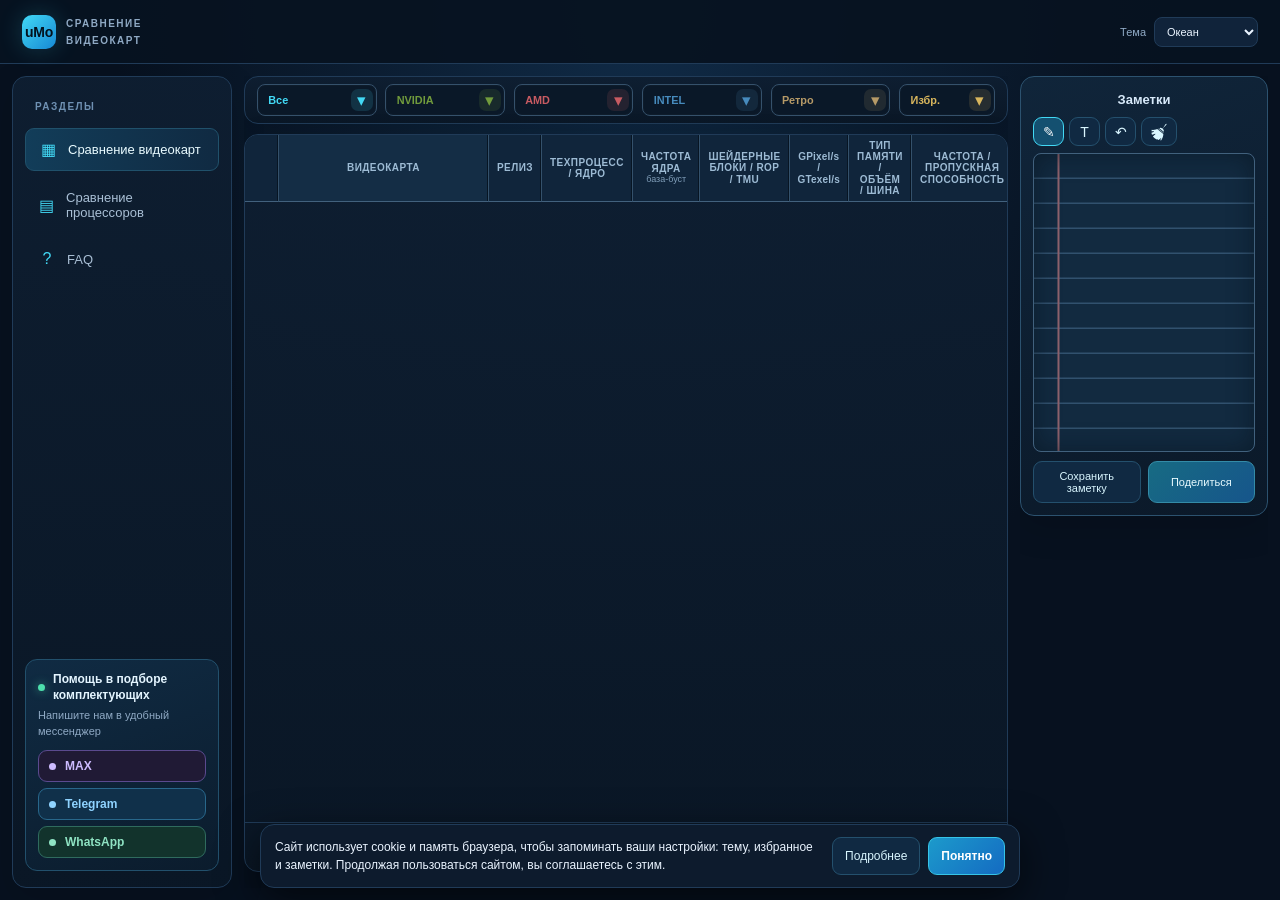
<file: index.html>
<!doctype html>
<html lang="ru">
  <head>
    <meta charset="UTF-8" />
    <meta
      name="viewport"
      content="width=device-width, initial-scale=1.0, viewport-fit=cover"
    />
    <title>Сравнение видеокарт у Мо</title>
    <link
      rel="icon"
      type="image/png"
      sizes="32x32"
      href="[data-uri]"
    />
    <link
      rel="icon"
      type="image/svg+xml"
      href="data:image/svg+xml,%3Csvg%20xmlns%3D%27http%3A//www.w3.org/2000/svg%27%20viewBox%3D%270%200%2032%2032%27%3E%3Cdefs%3E%3ClinearGradient%20id%3D%27g%27%20x1%3D%270%27%20y1%3D%270%27%20x2%3D%271%27%20y2%3D%271%27%3E%3Cstop%20offset%3D%270%27%20stop-color%3D%27%2342d9f5%27/%3E%3Cstop%20offset%3D%271%27%20stop-color%3D%27%231688d4%27/%3E%3C/linearGradient%3E%3C/defs%3E%3Crect%20width%3D%2732%27%20height%3D%2732%27%20rx%3D%279%27%20fill%3D%27url%28%23g%29%27/%3E%3Ctext%20x%3D%2716%27%20y%3D%2721.2%27%20text-anchor%3D%27middle%27%20font-family%3D%27Arial%2CHelvetica%2Csans-serif%27%20font-weight%3D%27900%27%20font-size%3D%2713.5%27%20fill%3D%27%2303111d%27%3EuMo%3C/text%3E%3C/svg%3E"
    />
    <link
      rel="apple-touch-icon"
      sizes="180x180"
      href="[data-uri]"
    />
    <script src="js/features.js"></script>
    <link rel="stylesheet" href="css/style.css?v=20261103a" />
  </head>
  <body>
    <div class="app">
      <header class="topbar">
        <button
          class="burger"
          id="menuToggle"
          type="button"
          aria-label="Меню"
          aria-expanded="false"
        >
          <span></span><span></span><span></span>
        </button>
        <div class="brand">
          <div class="logo">uMo</div>
          <div class="brand-text">
            <span class="bt-sub">сравнение<br />видеокарт</span
            ><span class="bt-name" data-feature="brandname"
              >у <span>Мо</span></span
            >
          </div>
        </div>
        <div class="top-actions">
          <label
            class="theme-picker-label"
            for="themePicker"
            aria-label="Цветовая тема"
            >Тема</label
          ><select
            id="themePicker"
            class="theme-picker"
            aria-label="Выбрать тему"
          >
            <option value="default">Океан</option>
            <option value="mono">Чёрно-белая</option>
            <option value="light">Светлая</option>
            <option value="purple">Фиолетовая</option>
            <option value="forest">Зелёная</option></select
          ><button class="btn login-btn" id="loginButton" data-feature="login">
            Войти<span class="login-more"> / Зарегистрироваться</span>
          </button>
        </div>
      </header>
      <div class="drawer-backdrop" id="drawerBackdrop"></div>
      <div class="layout">
        <aside class="sidebar panel">
          <div class="section-label">РАЗДЕЛЫ</div>
          <div class="navitem active" data-page="compare">
            <span class="ico">▦</span>Сравнение видеокарт
          </div>
          <div class="navitem" data-page="processors" data-feature="processors">
            <span class="ico">▤</span>Сравнение процессоров
          </div>
          <div class="navitem" data-page="rate" data-feature="rate">
            <span class="ico">◈</span>Моя видеокарта
          </div>
          <div class="navitem" data-page="error" data-feature="error">
            <span class="ico">⚑</span>Нашли ошибку?
          </div>
          <div class="navitem" data-page="contact" data-feature="contact">
            <span class="ico">✉</span>Напишите нам
          </div>
          <div class="navitem" data-page="faq">
            <span class="ico">?</span>FAQ
          </div>
          <div class="help-card">
            <div class="help-title">Помощь в подборе комплектующих</div>
            <p class="help-sub">Напишите нам в удобный мессенджер</p>
            <div class="help-links">
              <a
                class="help-link max"
                href="https://max.ru/"
                target="_blank"
                rel="noopener"
                >MAX</a
              ><a
                class="help-link tg"
                href="https://telegram.org/"
                target="_blank"
                rel="noopener"
                >Telegram</a
              ><a
                class="help-link wa"
                href="https://www.whatsapp.com/"
                target="_blank"
                rel="noopener"
                >WhatsApp</a
              >
            </div>
          </div>
          <button class="btn" id="siteFeedback" data-feature="feedback">
            ✉ Отзыв о сайте
          </button>
        </aside>
        <main class="main">
          <div class="filters panel">
            <div class="filter-title">ВЫБРАТЬ ВИДЕОКАРТЫ</div>
            <div class="gpu-filter all-filter" data-scope="all">
              <input
                id="filter-all"
                type="text"
                placeholder="Все видеокарты"
                autocomplete="off"
                aria-label="Поиск среди всех видеокарт"
              /><button
                type="button"
                class="filter-arrow"
                aria-label="Показать список"
              >
                ▾
              </button>
              <div class="filter-options"></div>
            </div>
            <div class="gpu-filter nvidia-filter" data-scope="NVIDIA">
              <input
                id="filter-nvidia"
                type="text"
                placeholder="NVIDIA — выбрать модель"
                autocomplete="off"
                aria-label="Поиск видеокарт NVIDIA"
              /><button
                type="button"
                class="filter-arrow"
                aria-label="Показать список NVIDIA"
              >
                ▾
              </button>
              <div class="filter-options"></div>
            </div>
            <div class="gpu-filter amd-filter" data-scope="AMD">
              <input
                id="filter-amd"
                type="text"
                placeholder="AMD — выбрать модель"
                autocomplete="off"
                aria-label="Поиск видеокарт AMD"
              /><button
                type="button"
                class="filter-arrow"
                aria-label="Показать список AMD"
              >
                ▾
              </button>
              <div class="filter-options"></div>
            </div>
            <div class="gpu-filter intel-filter" data-scope="INTEL">
              <input
                id="filter-intel"
                type="text"
                placeholder="INTEL — выбрать модель"
                autocomplete="off"
                aria-label="Поиск видеокарт Intel"
              /><button
                type="button"
                class="filter-arrow"
                aria-label="Показать список Intel"
              >
                ▾
              </button>
              <div class="filter-options"></div>
            </div>
            <div class="gpu-filter retro-filter" data-scope="retro">
              <input
                id="filter-retro"
                type="text"
                placeholder="Ретро карты до 2015г"
                autocomplete="off"
                aria-label="Поиск ретро видеокарт до 2015 года"
              /><button
                type="button"
                class="filter-arrow"
                aria-label="Показать список ретро видеокарт"
              >
                ▾
              </button>
              <div class="filter-options"></div>
            </div>
            <div class="gpu-filter favorites-filter" data-scope="favorites">
              <input
                id="filter-favorites"
                type="text"
                placeholder="★ Избранные"
                autocomplete="off"
                aria-label="Избранные видеокарты"
              /><button
                type="button"
                class="filter-arrow"
                aria-label="Показать избранные"
              >
                ▾
              </button>
              <div class="filter-options"></div>
            </div>
          </div>
          <section class="table-panel panel">
            <div class="table-viewport" id="viewport">
              <table id="gpuTable">
                <thead>
                  <tr>
                    <th
                      class="remove-column-head"
                      aria-label="Удалить из сравнения"
                    ></th>
                    <th>Видеокарта</th>
                    <th>Релиз</th>
                    <th>Техпроцесс / ядро</th>
                    <th>Частота ядра<small>база-буст</small></th>
                    <th
                      title="Шейдерные блоки / блоки растеризации (ROP) / текстурные блоки (TMU)"
                    >
                      Шейдерные блоки / ROP / TMU
                    </th>
                    <th class="nc">GPixel/s / GTexel/s</th>
                    <th>Тип памяти / объём / шина</th>
                    <th>Частота / пропускная способность</th>
                    <th>TDP / рекомендуемый БП</th>
                    <th
                      class="col-tensor"
                      hidden
                      title="У AMD — AI-ускорители, у Intel — XMX-блоки"
                    >
                      Тензорные ядра / RT-ядра
                    </th>
                    <th>Интерфейс / DirectX</th>
                  </tr>
                </thead>
                <tbody></tbody>
              </table>
              <div
                class="tgrid"
                id="gridT"
                role="table"
                aria-label="Сравнение видеокарт: видеокарты в столбцах"
              ></div>
            </div>
            <div class="table-bottom">
              <span class="bottom-spacer"></span>
              <div class="bottom-actions">
                <button
                  class="btn"
                  id="orientToggle"
                  type="button"
                  aria-pressed="false"
                  title="Повернуть таблицу: видеокарты в столбцах"
                >
                  <svg
                    viewBox="0 0 24 24"
                    width="18"
                    height="18"
                    fill="none"
                    stroke="currentColor"
                    stroke-width="1.8"
                    stroke-linecap="round"
                    stroke-linejoin="round"
                    aria-hidden="true"
                  >
                    <rect x="3" y="4" width="18" height="16" rx="2" />
                    <path d="M9 4v16M3 9h18M13 6l2 2-2 2M17 14l-2 2 2 2" />
                  </svg></button
                ><button
                  class="btn"
                  id="clearSearch"
                  type="button"
                  aria-label="Очистить запрос"
                  title="Очистить запрос"
                >
                  <svg
                    viewBox="0 0 24 24"
                    width="18"
                    height="18"
                    fill="currentColor"
                    aria-hidden="true"
                  >
                    <path
                      d="M2.4 9.1 1.9 11.1 3.6 11.1 5.0 10.9 5.4 11.3 5.2 11.7 4.7 11.9 1.9 12.9 2.3 14.6 2.7 15.8 4.9 15.1 6.7 14.3 7.0 14.4 7.2 14.6 7.1 15.0 6.4 15.8 3.9 17.9 4.8 19.0 6.7 20.7 8.9 22.0 9.9 21.4 10.2 21.5 10.4 21.8 9.9 22.4 11.2 22.8 12.8 21.7 14.4 20.2 14.7 20.2 15.0 20.4 15.0 20.7 13.4 23.0 15.0 22.9 16.1 21.0 17.0 18.9 17.6 16.6 17.8 14.7 9.6 8.1 7.8 8.8 5.9 9.1 3.9 9.2ZM10.6 7.5 18.2 13.7 18.1 13.1 17.8 12.7 12.0 7.9 11.3 7.5ZM22.0 1.0 21.0 1.3 20.4 1.9 18.1 5.8 16.8 7.2 16.4 7.2 15.2 6.6 14.0 6.3 13.1 6.5 12.5 6.9 18.2 11.6 18.5 10.8 18.4 9.9 18.0 8.9 17.1 7.8 17.1 7.4 18.2 5.9 21.5 2.8 22.0 1.9Z"
                    />
                  </svg></button
                ><button
                  class="btn primary icon-only"
                  id="shareComparison"
                  type="button"
                  aria-label="Поделиться сравнением"
                  title="Поделиться сравнением"
                >
                  <svg
                    viewBox="0 0 24 24"
                    width="16"
                    height="16"
                    fill="none"
                    stroke="currentColor"
                    stroke-width="2"
                    stroke-linecap="round"
                    stroke-linejoin="round"
                    aria-hidden="true"
                  >
                    <circle cx="18" cy="5" r="3"></circle>
                    <circle cx="6" cy="12" r="3"></circle>
                    <circle cx="18" cy="19" r="3"></circle>
                    <path d="m8.7 10.7 6.6-4.4M8.7 13.3l6.6 4.4"></path>
                  </svg>
                </button>
              </div>
            </div>
          </section>
          <section class="perf-panel" id="perfPanel">
            <div class="perf-list" id="perfList"></div>
            <div class="perf-empty" id="perfEmpty" aria-hidden="true"></div>
          </section>
        </main>
        <aside class="rightbar">
          <section class="right-card panel drawing-card">
            <div class="drawing-head">Заметки</div>
            <div
              class="drawing-tools"
              role="toolbar"
              aria-label="Инструменты заметки"
            >
              <button
                class="btn drawing-tool active"
                id="drawTool"
                type="button"
                aria-pressed="true"
                title="Рисовать"
              >
                ✎</button
              ><button
                class="btn drawing-tool"
                id="textTool"
                type="button"
                aria-pressed="false"
                title="Добавить текст"
              >
                T</button
              ><button
                class="btn drawing-tool"
                id="undoDrawing"
                type="button"
                title="Отменить последнее действие (Ctrl+Z)"
                aria-label="Отменить последнее действие"
              >
                ↶</button
              ><button
                class="btn drawing-tool"
                id="clearDrawing"
                type="button"
                title="Очистить лист"
                aria-label="Очистить лист"
              >
                <svg
                  viewBox="0 0 24 24"
                  width="18"
                  height="18"
                  fill="currentColor"
                  aria-hidden="true"
                >
                  <path
                    d="M2.4 9.1 1.9 11.1 3.6 11.1 5.0 10.9 5.4 11.3 5.2 11.7 4.7 11.9 1.9 12.9 2.3 14.6 2.7 15.8 4.9 15.1 6.7 14.3 7.0 14.4 7.2 14.6 7.1 15.0 6.4 15.8 3.9 17.9 4.8 19.0 6.7 20.7 8.9 22.0 9.9 21.4 10.2 21.5 10.4 21.8 9.9 22.4 11.2 22.8 12.8 21.7 14.4 20.2 14.7 20.2 15.0 20.4 15.0 20.7 13.4 23.0 15.0 22.9 16.1 21.0 17.0 18.9 17.6 16.6 17.8 14.7 9.6 8.1 7.8 8.8 5.9 9.1 3.9 9.2ZM10.6 7.5 18.2 13.7 18.1 13.1 17.8 12.7 12.0 7.9 11.3 7.5ZM22.0 1.0 21.0 1.3 20.4 1.9 18.1 5.8 16.8 7.2 16.4 7.2 15.2 6.6 14.0 6.3 13.1 6.5 12.5 6.9 18.2 11.6 18.5 10.8 18.4 9.9 18.0 8.9 17.1 7.8 17.1 7.4 18.2 5.9 21.5 2.8 22.0 1.9Z"
                  />
                </svg>
              </button>
            </div>
            <div class="drawing-paper-wrap">
              <canvas
                id="drawingCanvas"
                aria-label="Поле для рисования и заметок"
              ></canvas>
            </div>
            <div class="drawing-footer">
              <button class="btn" id="saveDrawing">Сохранить заметку</button
              ><button class="btn send-drawing" id="sendDrawing">
                Поделиться
              </button>
            </div>
          </section>
        </aside>
      </div>
    </div>
    <div
      class="cookie-bar"
      id="cookieBar"
      data-feature="cookies"
      role="region"
      aria-label="Уведомление об использовании cookie"
    >
      <p>
        Сайт использует cookie и память браузера, чтобы запоминать ваши
        настройки: тему, избранное и заметки. Продолжая пользоваться сайтом, вы
        соглашаетесь с этим.
      </p>
      <div class="cookie-actions">
        <button class="btn" id="cookieMore" type="button">Подробнее</button
        ><button class="btn primary" id="cookieOk" type="button">
          Понятно
        </button>
      </div>
    </div>
    <div
      class="modal-backdrop"
      id="modalBackdrop"
      role="dialog"
      aria-modal="true"
      aria-labelledby="modalTitle"
    >
      <div class="site-modal">
        <button class="modal-close" id="modalClose" aria-label="Закрыть">
          ×
        </button>
        <h2 id="modalTitle">Связаться с GPU Compare</h2>
        <div id="modalBody"></div>
        <div class="modal-actions">
          <button class="btn" id="modalCancel">Закрыть</button
          ><button class="btn primary" id="modalSubmit">Продолжить</button>
        </div>
      </div>
    </div>
    <script>
      window.PAGE_TYPE = "gpu";
    </script>
    <script src="js/app.js?v=20261103a"></script>
  </body>
</html>
</file>
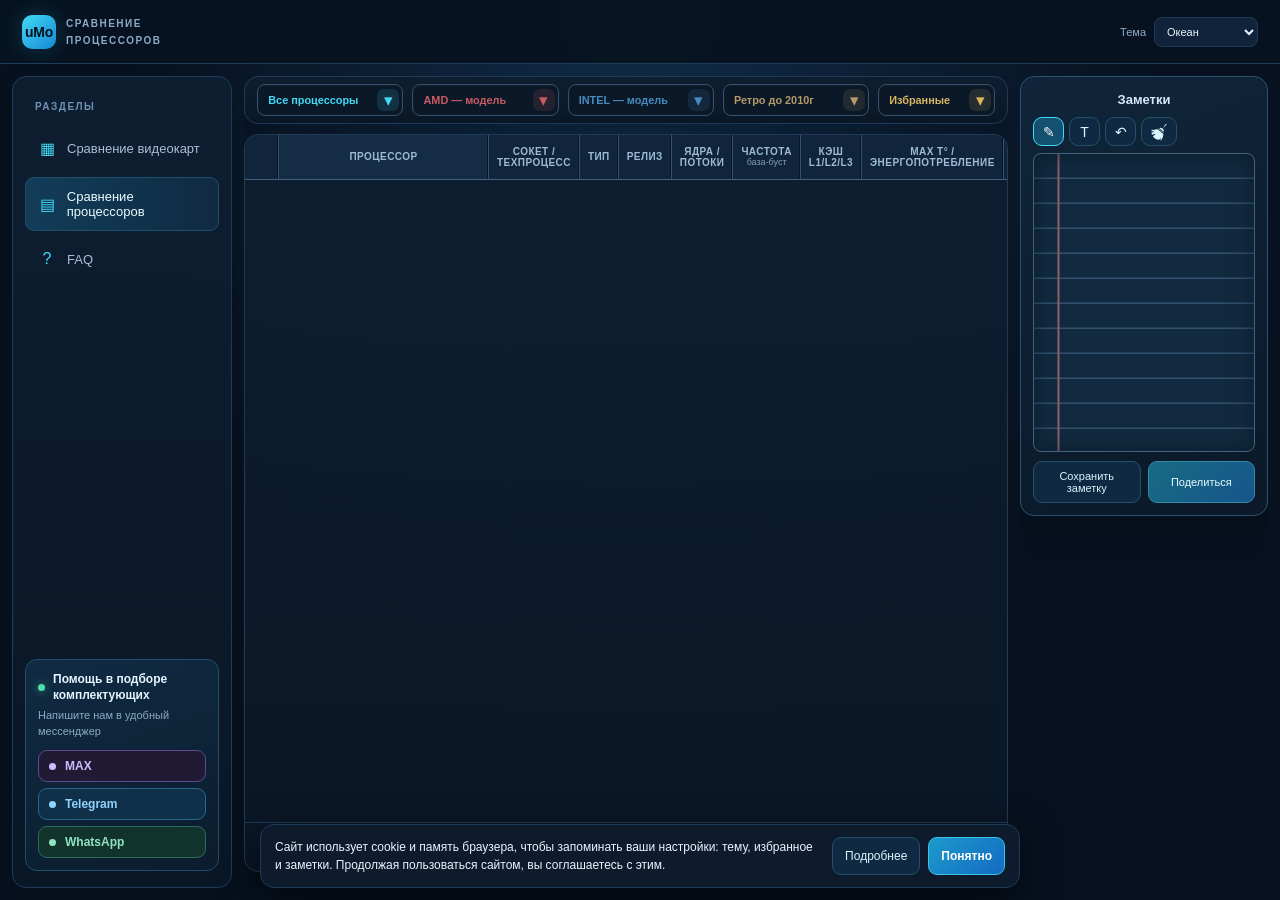
<file: cpu.html>
<!doctype html>
<html lang="ru">
  <head>
    <meta charset="UTF-8" />
    <meta
      name="viewport"
      content="width=device-width, initial-scale=1.0, viewport-fit=cover"
    />
    <title>Сравнение процессоров у Мо</title>
    <link
      rel="icon"
      type="image/png"
      sizes="32x32"
      href="[data-uri]"
    />
    <link
      rel="icon"
      type="image/svg+xml"
      href="data:image/svg+xml,%3Csvg%20xmlns%3D%27http%3A//www.w3.org/2000/svg%27%20viewBox%3D%270%200%2032%2032%27%3E%3Cdefs%3E%3ClinearGradient%20id%3D%27g%27%20x1%3D%270%27%20y1%3D%270%27%20x2%3D%271%27%20y2%3D%271%27%3E%3Cstop%20offset%3D%270%27%20stop-color%3D%27%2342d9f5%27/%3E%3Cstop%20offset%3D%271%27%20stop-color%3D%27%231688d4%27/%3E%3C/linearGradient%3E%3C/defs%3E%3Crect%20width%3D%2732%27%20height%3D%2732%27%20rx%3D%279%27%20fill%3D%27url%28%23g%29%27/%3E%3Ctext%20x%3D%2716%27%20y%3D%2721.2%27%20text-anchor%3D%27middle%27%20font-family%3D%27Arial%2CHelvetica%2Csans-serif%27%20font-weight%3D%27900%27%20font-size%3D%2713.5%27%20fill%3D%27%2303111d%27%3EuMo%3C/text%3E%3C/svg%3E"
    />
    <link
      rel="apple-touch-icon"
      sizes="180x180"
      href="[data-uri]"
    />
    <script src="js/features.js"></script>
    <link rel="stylesheet" href="css/style.css?v=20261103a" />
  </head>
  <body>
    <div class="app">
      <header class="topbar">
        <button
          class="burger"
          id="menuToggle"
          type="button"
          aria-label="Меню"
          aria-expanded="false"
        >
          <span></span><span></span><span></span>
        </button>
        <div class="brand">
          <div class="logo">uMo</div>
          <div class="brand-text">
            <span class="bt-sub">сравнение<br />процессоров </span
            ><span class="bt-name" data-feature="brandname"
              >у <span>Мо</span></span
            >
          </div>
        </div>
        <div class="top-actions">
          <label
            class="theme-picker-label"
            for="themePicker"
            aria-label="Цветовая тема"
            >Тема</label
          ><select
            id="themePicker"
            class="theme-picker"
            aria-label="Выбрать тему"
          >
            <option value="default">Океан</option>
            <option value="mono">Чёрно-белая</option>
            <option value="light">Светлая</option>
            <option value="purple">Фиолетовая</option>
            <option value="forest">Зелёная</option></select
          ><button class="btn login-btn" id="loginButton" data-feature="login">
            Войти<span class="login-more"> / Зарегистрироваться</span>
          </button>
        </div>
      </header>
      <div class="drawer-backdrop" id="drawerBackdrop"></div>
      <div class="layout">
        <aside class="sidebar panel">
          <div class="section-label">РАЗДЕЛЫ</div>
          <div class="navitem" data-page="compare">
            <span class="ico">▦</span>Сравнение видеокарт
          </div>
          <div class="navitem active" data-page="processors" data-feature="processors">
            <span class="ico">▤</span>Сравнение процессоров
          </div>
          <div class="navitem" data-page="rate" data-feature="rate">
            <span class="ico">◈</span>Моя видеокарта
          </div>
          <div class="navitem" data-page="error" data-feature="error">
            <span class="ico">⚑</span>Нашли ошибку?
          </div>
          <div class="navitem" data-page="contact" data-feature="contact">
            <span class="ico">✉</span>Напишите нам
          </div>
          <div class="navitem" data-page="faq">
            <span class="ico">?</span>FAQ
          </div>
          <div class="help-card">
            <div class="help-title">Помощь в подборе комплектующих</div>
            <p class="help-sub">Напишите нам в удобный мессенджер</p>
            <div class="help-links">
              <a
                class="help-link max"
                href="https://max.ru/"
                target="_blank"
                rel="noopener"
                >MAX</a
              ><a
                class="help-link tg"
                href="https://telegram.org/"
                target="_blank"
                rel="noopener"
                >Telegram</a
              ><a
                class="help-link wa"
                href="https://www.whatsapp.com/"
                target="_blank"
                rel="noopener"
                >WhatsApp</a
              >
            </div>
          </div>
          <button class="btn" id="siteFeedback" data-feature="feedback">
            ✉ Отзыв о сайте
          </button>
        </aside>
        <main class="main">
          <div class="filters panel">
            <div class="filter-title">ВЫБРАТЬ ПРОЦЕССОРЫ</div>
            <div class="gpu-filter all-filter" data-scope="all">
              <input
                id="filter-all"
                type="text"
                placeholder="Все процессоры"
                autocomplete="off"
                aria-label="Поиск среди всех процессоров"
              /><button
                type="button"
                class="filter-arrow"
                aria-label="Показать список"
              >
                ▾
              </button>
              <div class="filter-options"></div>
            </div>

            <div class="gpu-filter amd-filter" data-scope="AMD">
              <input
                id="filter-amd"
                type="text"
                placeholder="AMD — выбрать модель"
                autocomplete="off"
                aria-label="Поиск процессоров AMD"
              /><button
                type="button"
                class="filter-arrow"
                aria-label="Показать список AMD"
              >
                ▾
              </button>
              <div class="filter-options"></div>
            </div>
            <div class="gpu-filter intel-filter" data-scope="INTEL">
              <input
                id="filter-intel"
                type="text"
                placeholder="INTEL — выбрать модель"
                autocomplete="off"
                aria-label="Поиск процессоров Intel"
              /><button
                type="button"
                class="filter-arrow"
                aria-label="Показать список Intel"
              >
                ▾
              </button>
              <div class="filter-options"></div>
            </div>
            <div class="gpu-filter retro-filter" data-scope="retro">
              <input
                id="filter-retro"
                type="text"
                placeholder="Ретро процессоры до 2010г"
                autocomplete="off"
                aria-label="Поиск ретро процессоров до 2010 года"
              /><button
                type="button"
                class="filter-arrow"
                aria-label="Показать список ретро процессоров"
              >
                ▾
              </button>
              <div class="filter-options"></div>
            </div>
            <div class="gpu-filter favorites-filter" data-scope="favorites">
              <input
                id="filter-favorites"
                type="text"
                placeholder="★ Избранные"
                autocomplete="off"
                aria-label="Избранные процессоры"
              /><button
                type="button"
                class="filter-arrow"
                aria-label="Показать избранные"
              >
                ▾
              </button>
              <div class="filter-options"></div>
            </div>
          </div>
          <section class="table-panel panel">
            <div class="table-viewport" id="viewport">
              <table id="gpuTable">
                <thead>
                  <tr>
                    <th
                      class="remove-column-head"
                      aria-label="Удалить из сравнения"
                    ></th>
                    <th>Процессор</th>

                    <th>Сокет / техпроцесс</th>
                    <th
                    >
                      Тип
                    </th>
                    <th>Релиз</th>
                    <th>Ядра / потоки</th>
                    <th>Частота<small>база-буст</small></th>
                    <th>Кэш L1/L2/L3</th>
                    <th>
                      Max t° / энергопотребление
                    </th>
                    <th>Тип памяти</th>
                    <th>Видеоядро</th>
                    <th>Ревизия PCI / линий</th>
                    <th>Архитектура</th>
                  </tr>
                </thead>
                <tbody></tbody>
              </table>
              <div
                class="tgrid"
                id="gridT"
                role="table"
                aria-label="Сравнение процессоров: процессоры в столбцах"
              ></div>
            </div>
            <div class="table-bottom">
              <span class="bottom-spacer"></span>
              <div class="bottom-actions">
                <button
                  class="btn"
                  id="orientToggle"
                  type="button"
                  aria-pressed="false"
                  title="Повернуть таблицу: процессоры в столбцах"
                >
                  <svg
                    viewBox="0 0 24 24"
                    width="18"
                    height="18"
                    fill="none"
                    stroke="currentColor"
                    stroke-width="1.8"
                    stroke-linecap="round"
                    stroke-linejoin="round"
                    aria-hidden="true"
                  >
                    <rect x="3" y="4" width="18" height="16" rx="2" />
                    <path d="M9 4v16M3 9h18M13 6l2 2-2 2M17 14l-2 2 2 2" />
                  </svg></button
                ><button
                  class="btn"
                  id="clearSearch"
                  type="button"
                  aria-label="Очистить запрос"
                  title="Очистить запрос"
                >
                  <svg
                    viewBox="0 0 24 24"
                    width="18"
                    height="18"
                    fill="currentColor"
                    aria-hidden="true"
                  >
                    <path
                      d="M2.4 9.1 1.9 11.1 3.6 11.1 5.0 10.9 5.4 11.3 5.2 11.7 4.7 11.9 1.9 12.9 2.3 14.6 2.7 15.8 4.9 15.1 6.7 14.3 7.0 14.4 7.2 14.6 7.1 15.0 6.4 15.8 3.9 17.9 4.8 19.0 6.7 20.7 8.9 22.0 9.9 21.4 10.2 21.5 10.4 21.8 9.9 22.4 11.2 22.8 12.8 21.7 14.4 20.2 14.7 20.2 15.0 20.4 15.0 20.7 13.4 23.0 15.0 22.9 16.1 21.0 17.0 18.9 17.6 16.6 17.8 14.7 9.6 8.1 7.8 8.8 5.9 9.1 3.9 9.2ZM10.6 7.5 18.2 13.7 18.1 13.1 17.8 12.7 12.0 7.9 11.3 7.5ZM22.0 1.0 21.0 1.3 20.4 1.9 18.1 5.8 16.8 7.2 16.4 7.2 15.2 6.6 14.0 6.3 13.1 6.5 12.5 6.9 18.2 11.6 18.5 10.8 18.4 9.9 18.0 8.9 17.1 7.8 17.1 7.4 18.2 5.9 21.5 2.8 22.0 1.9Z"
                    />
                  </svg></button
                ><button
                  class="btn primary icon-only"
                  id="shareComparison"
                  type="button"
                  aria-label="Поделиться сравнением"
                  title="Поделиться сравнением"
                >
                  <svg
                    viewBox="0 0 24 24"
                    width="16"
                    height="16"
                    fill="none"
                    stroke="currentColor"
                    stroke-width="2"
                    stroke-linecap="round"
                    stroke-linejoin="round"
                    aria-hidden="true"
                  >
                    <circle cx="18" cy="5" r="3"></circle>
                    <circle cx="6" cy="12" r="3"></circle>
                    <circle cx="18" cy="19" r="3"></circle>
                    <path d="m8.7 10.7 6.6-4.4M8.7 13.3l6.6 4.4"></path>
                  </svg>
                </button>
              </div>
            </div>
          </section>
          <section class="perf-panel" id="perfPanel">
            <div class="perf-list" id="perfList"></div>
            <div class="perf-empty" id="perfEmpty" aria-hidden="true"></div>
          </section>
        </main>
        <aside class="rightbar">
          <section class="right-card panel drawing-card">
            <div class="drawing-head">Заметки</div>
            <div
              class="drawing-tools"
              role="toolbar"
              aria-label="Инструменты заметки"
            >
              <button
                class="btn drawing-tool active"
                id="drawTool"
                type="button"
                aria-pressed="true"
                title="Рисовать"
              >
                ✎</button
              ><button
                class="btn drawing-tool"
                id="textTool"
                type="button"
                aria-pressed="false"
                title="Добавить текст"
              >
                T</button
              ><button
                class="btn drawing-tool"
                id="undoDrawing"
                type="button"
                title="Отменить последнее действие (Ctrl+Z)"
                aria-label="Отменить последнее действие"
              >
                ↶</button
              ><button
                class="btn drawing-tool"
                id="clearDrawing"
                type="button"
                title="Очистить лист"
                aria-label="Очистить лист"
              >
                <svg
                  viewBox="0 0 24 24"
                  width="18"
                  height="18"
                  fill="currentColor"
                  aria-hidden="true"
                >
                  <path
                    d="M2.4 9.1 1.9 11.1 3.6 11.1 5.0 10.9 5.4 11.3 5.2 11.7 4.7 11.9 1.9 12.9 2.3 14.6 2.7 15.8 4.9 15.1 6.7 14.3 7.0 14.4 7.2 14.6 7.1 15.0 6.4 15.8 3.9 17.9 4.8 19.0 6.7 20.7 8.9 22.0 9.9 21.4 10.2 21.5 10.4 21.8 9.9 22.4 11.2 22.8 12.8 21.7 14.4 20.2 14.7 20.2 15.0 20.4 15.0 20.7 13.4 23.0 15.0 22.9 16.1 21.0 17.0 18.9 17.6 16.6 17.8 14.7 9.6 8.1 7.8 8.8 5.9 9.1 3.9 9.2ZM10.6 7.5 18.2 13.7 18.1 13.1 17.8 12.7 12.0 7.9 11.3 7.5ZM22.0 1.0 21.0 1.3 20.4 1.9 18.1 5.8 16.8 7.2 16.4 7.2 15.2 6.6 14.0 6.3 13.1 6.5 12.5 6.9 18.2 11.6 18.5 10.8 18.4 9.9 18.0 8.9 17.1 7.8 17.1 7.4 18.2 5.9 21.5 2.8 22.0 1.9Z"
                  />
                </svg>
              </button>
            </div>
            <div class="drawing-paper-wrap">
              <canvas
                id="drawingCanvas"
                aria-label="Поле для рисования и заметок"
              ></canvas>
            </div>
            <div class="drawing-footer">
              <button class="btn" id="saveDrawing">Сохранить заметку</button
              ><button class="btn send-drawing" id="sendDrawing">
                Поделиться
              </button>
            </div>
          </section>
        </aside>
      </div>
    </div>
    <div
      class="cookie-bar"
      id="cookieBar"
      data-feature="cookies"
      role="region"
      aria-label="Уведомление об использовании cookie"
    >
      <p>
        Сайт использует cookie и память браузера, чтобы запоминать ваши
        настройки: тему, избранное и заметки. Продолжая пользоваться сайтом, вы
        соглашаетесь с этим.
      </p>
      <div class="cookie-actions">
        <button class="btn" id="cookieMore" type="button">Подробнее</button
        ><button class="btn primary" id="cookieOk" type="button">
          Понятно
        </button>
      </div>
    </div>
    <div
      class="modal-backdrop"
      id="modalBackdrop"
      role="dialog"
      aria-modal="true"
      aria-labelledby="modalTitle"
    >
      <div class="site-modal">
        <button class="modal-close" id="modalClose" aria-label="Закрыть">
          ×
        </button>
        <h2 id="modalTitle">Связаться с GPU Compare</h2>
        <div id="modalBody"></div>
        <div class="modal-actions">
          <button class="btn" id="modalCancel">Закрыть</button
          ><button class="btn primary" id="modalSubmit">Продолжить</button>
        </div>
      </div>
    </div>
    <script>window.PAGE_TYPE='cpu';</script>
    <script src="js/app.js?v=20261103a"></script>
  </body>
</html>
</file>
<file: css/style.css>
:root{--bg:#07111f;--panel:#0d1b2d;--panel2:#10233a;--line:#203b58;--text:#eaf4ff;--muted:#8fa9c4;--cyan:#42d9f5;--blue:#1688d4;--green:#4de0ad;--yellow:#ffcf70}
*{box-sizing:border-box}html,body{margin:0;width:100%;height:100%;overflow:hidden;font-family:Inter,Segoe UI,Arial,sans-serif;background:radial-gradient(ellipse at 50% 0%,#102b47 0%,var(--bg) 58%);color:var(--text)}
button,input,select{font:inherit}.app{height:100vh;display:grid;grid-template-rows:64px minmax(0,1fr)}
.topbar{display:flex;align-items:center;gap:22px;padding:0 22px;border-bottom:1px solid var(--line);background:#071321eF;min-width:0}.brand{display:flex;align-items:center;gap:10px;min-width:225px;font-weight:800;letter-spacing:.4px}.logo{width:34px;height:34px;border-radius:10px;background:linear-gradient(135deg,var(--cyan),var(--blue));display:grid;place-items:center;color:#03111d;font-weight:900;box-shadow:0 0 24px #42d9f533}.brand small{display:block;color:var(--muted);font-size:10px;font-weight:600;letter-spacing:1.5px;margin-top:2px}.search{max-width:560px;flex:1;position:relative}.search input{width:100%;padding:11px 14px 11px 38px;border:1px solid var(--line);border-radius:10px;background:#0b1929;color:var(--text);outline:none}.search:before{content:'⌕';position:absolute;left:13px;top:5px;color:var(--cyan);font-size:25px}.top-actions{margin-left:auto;display:flex;align-items:center;gap:10px}.pill{border:1px solid var(--line);background:#102238;color:#c7d9eb;padding:8px 12px;border-radius:9px;font-size:12px}.status{color:var(--green);font-size:12px;white-space:nowrap}
.layout{display:grid;grid-template-columns:220px minmax(0,1fr) 248px;gap:12px;padding:12px;min-height:0;overflow:hidden}.sidebar,.rightbar,.main{min-height:0;min-width:0}.panel{border:1px solid var(--line);background:linear-gradient(180deg,#0e1e31f5,#0a1726f5);border-radius:14px;box-shadow:0 12px 35px #0002}.sidebar{padding:16px 12px;display:flex;flex-direction:column;gap:8px;overflow:hidden}.sidebar #siteFeedback{margin-top:auto;text-align:left;width:100%}.section-label{font-size:10px;letter-spacing:1.5px;color:#6f91b3;font-weight:800;margin:8px 10px}.navitem{display:flex;align-items:center;gap:10px;padding:11px 12px;border-radius:9px;color:#a9bfd5;font-size:13px}.navitem.active{color:#e9fbff;background:linear-gradient(90deg,#123d59,#102a42);border:1px solid #20516b}.navitem .ico{width:20px;text-align:center;color:var(--cyan);font-size:16px}
.main{display:flex;flex-direction:column;gap:10px;overflow:hidden}.heading{display:flex;align-items:flex-start;justify-content:space-between;gap:16px;padding:5px 3px 2px}.eyebrow{font-size:10px;letter-spacing:2px;color:var(--cyan);font-weight:800;text-transform:uppercase}.heading h1{font-size:24px;margin:5px 0 4px;letter-spacing:-.5px}.heading p{margin:0;color:var(--muted);font-size:12px}.heading-actions{display:flex;gap:8px;padding-top:8px}.btn{border:1px solid #24506d;background:#102942;color:#d9f6ff;border-radius:9px;padding:9px 12px;font-size:12px;cursor:pointer}.btn.primary{background:linear-gradient(135deg,#1c9acb,#146bc2);border-color:#36c4e7;color:white;font-weight:700}.btn:hover{filter:brightness(1.15)}
.filters{display:flex;align-items:center;gap:8px;flex-wrap:wrap;padding:10px 12px}
.filters{gap:10px;padding:12px;align-items:center}
.filter-title{width:100%;font-size:11px;letter-spacing:1px;color:#a9bfd4;margin:0 0 1px 2px}
.gpu-filter{position:relative;flex:1 1 185px;min-width:170px;max-width:260px}
.gpu-filter input{width:100%;height:42px;padding:0 40px 0 13px;border:1px solid #35516b;border-radius:10px;background:#0a1828;color:#eaf4ff;font-size:12px;font-weight:750;outline:none;box-shadow:inset 0 0 0 1px #ffffff04;transition:border-color .15s,box-shadow .15s}
.gpu-filter input::placeholder{opacity:1;color:var(--brand-color);font-weight:800}
.gpu-filter input:focus{border-color:var(--brand-color);box-shadow:0 0 0 3px color-mix(in srgb,var(--brand-color) 18%,transparent)}
.filter-arrow{position:absolute;right:5px;top:5px;width:32px;height:32px;border:0;border-radius:7px;background:color-mix(in srgb,var(--brand-color) 13%,#0b1929);color:var(--brand-color);font-size:17px;cursor:pointer}
.filter-options{display:none;position:absolute;top:calc(100% + 5px);left:0;right:0;z-index:20;max-height:230px;overflow:auto;padding:5px;border:1px solid color-mix(in srgb,var(--brand-color) 45%,#263e57);border-radius:10px;background:#0a1726;box-shadow:0 12px 28px #0009}
.gpu-filter.open .filter-options{display:block}
.filter-option{display:block;width:100%;padding:9px 10px;border:0;border-radius:6px;background:transparent;text-align:left;color:#dceaf7;font-size:11px;cursor:pointer}
.filter-option:hover,.filter-option:focus{background:color-mix(in srgb,var(--brand-color) 16%,#102238);outline:none}
.filter-pending{opacity:.7;cursor:default!important;animation:filterPending 1.2s ease-in-out infinite alternate}
@keyframes filterPending{from{opacity:.45}to{opacity:.9}}
.all-filter{--brand-color:#42d9f5}
.nvidia-filter{--brand-color:#719b3c}
.amd-filter{--brand-color:#c85b62}
.intel-filter{--brand-color:#478bbd}
.retro-filter{--brand-color:#b69a67}
.gpu-name .brand-name{font-weight:800}
.gpu-name .brand-name.nvidia{color:#8cae62}
.gpu-name .brand-name.amd{color:#d47a7f}
.gpu-name .brand-name.intel{color:#72a9d0}
.gpu-name small{color:#8da7c0}
.gpu-mark.nvidia-mark{background:#1b2a1b;color:#9dbb79;border-color:#425d39}
.gpu-mark.amd-mark{background:#302024;color:#d9858a;border-color:#70424a}
.gpu-mark.intel-mark{background:#142b3d;color:#79afd3;border-color:#315c7b}
@media(max-width:900px){.gpu-filter{flex-basis:calc(50% - 10px);max-width:none}.count{margin-left:0}}
@media(max-width:540px){.gpu-filter{flex-basis:100%;max-width:none}.table-bottom{flex-wrap:wrap;white-space:normal}.table-bottom .bottom-spacer{display:none}.table-bottom #shown{width:100%}.table-bottom .bottom-actions{margin-left:auto;flex-wrap:wrap}}
.filter-title{font-size:11px;color:#8ca9c6;font-weight:700;margin-right:2px}.chip{border:1px solid #24405a;color:#a9bfd4;background:#0b1b2d;border-radius:20px;padding:7px 11px;font-size:11px;cursor:pointer}.chip.active{border-color:#2b9dc5;background:#10354b;color:#6ce7ff}.count{margin-left:auto;font-size:11px;color:#91abc5;white-space:nowrap}
.table-panel{display:flex;flex-direction:column;min-height:0;flex:1;overflow:hidden}.table-top{display:flex;align-items:center;justify-content:space-between;padding:12px 14px;border-bottom:1px solid var(--line);gap:12px}.table-top strong{font-size:13px}.table-top span{font-size:11px;color:var(--muted)}.scroll-hint{color:var(--cyan)!important}.table-viewport{position:relative;flex:1;min-height:0;overflow-x:auto;overflow-y:auto;scrollbar-width:thin;scrollbar-color:#247ca2 #091726;overscroll-behavior-x:contain;cursor:ew-resize}.table-viewport::-webkit-scrollbar{height:9px}.table-viewport::-webkit-scrollbar-track{background:#091726}.table-viewport::-webkit-scrollbar-thumb{background:#1e6688;border-radius:10px;border:2px solid #091726}
.table-viewport::-webkit-scrollbar:vertical{width:9px}.table-viewport::-webkit-scrollbar-thumb:vertical{background:#247ca2;border-radius:10px;border:2px solid #091726}
.remove-gpu{display:inline-flex;align-items:center;justify-content:center;width:100%;height:100%;min-height:28px;padding:0;border:0;background:transparent;color:#a9c1d5;font-size:25px;line-height:1;font-weight:900;cursor:pointer;transition:color .15s,transform .15s}.remove-gpu:hover{color:#ff6575;transform:scale(1.18)}.remove-gpu:focus-visible{outline:1px solid #ff6575;outline-offset:-3px;border-radius:4px}.remove-cell{width:34px;min-width:34px;max-width:34px;padding:4px!important;text-align:center!important;vertical-align:middle}.remove-column-head{width:34px;min-width:34px;max-width:34px;padding:4px!important;background:#10253b!important}.already-selected td{outline:1px solid #43d9a3;outline-offset:-1px}
.gpu-name{gap:8px}
table{border-collapse:separate;border-spacing:0;min-width:100%;width:max-content;table-layout:auto;font-size:12px}thead th{position:sticky;top:0;z-index:2;background:#10253b;color:#9dbbd4;font-size:10px;text-transform:uppercase;letter-spacing:.45px;text-align:left;padding:10px 9px;border-bottom:1px solid #31516d;border-right:1px solid #1b354e;white-space:normal;overflow-wrap:normal;word-break:normal;line-height:1.25}tbody td{padding:11px 9px;border-bottom:1px solid #1b3046;border-right:1px solid #142a40;color:#d5e5f3;white-space:nowrap;background:#0b1929}tbody tr:nth-child(even) td{background:#0e1e30}tbody tr:hover td{background:#123149}th:first-child,td:first-child{position:sticky;left:0;z-index:4;width:34px;min-width:34px;max-width:34px}thead th:first-child{z-index:7;background:#142d45}tbody td:first-child{background:#10243a;font-weight:700}tbody tr:nth-child(even) td:first-child{background:#132a41}tbody tr:hover td:first-child{background:#16415b}thead th:nth-child(2),tbody td:nth-child(2){position:sticky;left:34px;z-index:3;min-width:210px;background:#10243a}thead th:nth-child(2){z-index:6;background:#142d45}tbody tr:nth-child(even) td:nth-child(2){background:#132a41}tbody tr:hover td:nth-child(2){background:#16415b}.gpu-name{display:flex;align-items:center;gap:10px}.gpu-mark{width:29px;height:29px;border-radius:8px;display:grid;place-items:center;background:#163b54;color:var(--cyan);font-size:10px;font-weight:900;border:1px solid #245975}.gpu-name small{display:block;color:#7f9db8;font-weight:500;font-size:10px;margin-top:4px}.badge{display:inline-block;padding:4px 7px;border-radius:5px;background:#133c35;color:#68e4b8;font-size:10px}.badge.blue{background:#13344d;color:#6bdcff}.muted{color:#7795b3}.table-bottom{display:flex;align-items:center;gap:12px;padding:8px 10px;font-size:10px;color:#7896b4;border-top:1px solid var(--line);min-height:42px;white-space:nowrap}.table-bottom .bottom-spacer{flex:1}.table-bottom .bottom-position{display:flex;align-items:center;gap:5px}.table-bottom .bottom-actions{display:flex;align-items:center;justify-content:flex-end;gap:6px}.table-bottom .bottom-actions .btn{padding:6px 8px;font-size:10px;border-radius:7px}.table-bottom .scroll-hint{white-space:nowrap}.table-bottom #shown{margin-right:auto}.progress{height:4px;background:#14283b;border-radius:4px;width:90px;overflow:hidden;display:inline-block;vertical-align:middle;margin-left:7px}.progress i{display:block;height:100%;background:linear-gradient(90deg,#198bce,#43e0ee);border-radius:4px}
.rightbar{display:flex;flex-direction:column;gap:12px;overflow:hidden}.right-card{padding:15px}.card-head{display:flex;justify-content:space-between;align-items:center;font-size:13px;font-weight:750;margin-bottom:13px}.live-dot{width:7px;height:7px;border-radius:50%;background:var(--green);display:inline-block;margin-right:6px;box-shadow:0 0 10px #4de0ad88}.selected{border:1px solid #22506c;border-radius:10px;background:linear-gradient(145deg,#102b43,#0c1c2d);padding:13px;margin-bottom:10px}.selected-title{display:flex;gap:10px;align-items:center;font-weight:700;font-size:12px}.big-chip{width:39px;height:39px;border-radius:10px;background:#123b55;border:1px solid #24617d;color:var(--cyan);display:grid;place-items:center;font-weight:900}.selected p{font-size:11px;color:#8daac4;line-height:1.5;margin:10px 0}.statline{display:flex;justify-content:space-between;font-size:11px;margin-top:10px;color:#a7bfd5}.statline b{color:#e6f5ff}.meter{height:5px;background:#1a3045;border-radius:8px;margin-top:6px;overflow:hidden}.meter i{display:block;height:100%;background:linear-gradient(90deg,#178bc8,#49e0e8);border-radius:8px}.compare-empty{border:1px dashed #2b4963;border-radius:10px;padding:13px;color:#8ca9c4;font-size:11px;line-height:1.55}.tips{font-size:11px;line-height:1.6;color:#8faac3}.tips li{margin:7px 0}.tip-icon{color:var(--green);margin-right:5px}.footer-note{margin-top:auto;padding:11px 13px;color:#7594b2;font-size:10px;line-height:1.5}
.drawing-card{display:flex;flex-direction:column;gap:0;flex:0 0 auto;height:360px;min-height:300px;padding:12px;background:linear-gradient(160deg,#10253a,#0b1929);color:#eaf4ff;overflow:hidden;border-color:#2c526f}
.drawing-head{flex:0 0 auto;text-align:center;font-size:13px;font-weight:800;color:#d8eafa;padding:3px 2px 10px}.drawing-head small{display:block;font-size:10px;font-weight:500;color:#89a8c4;margin-top:4px}
.drawing-paper-wrap{position:relative;flex:1;min-height:0;overflow:hidden;border:1px solid #41617d;border-radius:8px;background-color:#122a40;background-image:linear-gradient(to right,transparent 0,transparent 23px,#8e626d 24px,#8e626d 25px,transparent 26px),repeating-linear-gradient(to bottom,#122a40 0,#122a40 23px,#31516e 24px,#31516e 25px);box-shadow:inset 0 0 24px #06101b88}
#drawingCanvas{display:block;width:100%;height:100%;touch-action:none;cursor:url("data:image/svg+xml,%3Csvg xmlns='http://www.w3.org/2000/svg' width='24' height='24' viewBox='0 0 24 24'%3E%3Cpath d='M3 21l4.5-1L21 6.5 17.5 3 4 16.5 3 21z' fill='%23f4c542' stroke='%232b3440' stroke-width='1.5' stroke-linejoin='round'/%3E%3Cpath d='M14.5 6l3.5 3.5' stroke='%232b3440' stroke-width='1.5'/%3E%3C/svg%3E") 2 20, crosshair}
.drawing-footer{display:flex;gap:7px;flex:0 0 auto;padding:9px 0 0}.drawing-footer .btn{flex:1;padding:8px 5px;font-size:10px}.drawing-footer .send-drawing{background:linear-gradient(135deg,#176b83,#16558b);border-color:#348ba7;color:#e8fbff}.right-actions{display:grid;grid-template-columns:1fr;gap:7px}.right-actions .btn{width:100%;text-align:center}.messenger{font-weight:800;padding:8px 10px}.messenger.max{border-color:#4b6f93;background:#142b45;color:#c9e0ff}.messenger.telegram{border-color:#28678b;background:#12364d;color:#9ad9ff}.messenger.whatsapp{border-color:#326d61;background:#14372f;color:#9ce4c8}.login-btn{background:linear-gradient(135deg,#1b9ac1,#1767ad);border-color:#38b7d9;color:white;font-weight:750}.favorites-filter{--brand-color:#d8b65d;flex:0 0 150px;max-width:180px;min-width:145px}.favorites-filter input{color:#e6ca77}.favorite-toggle{border:1px solid #6e6038;background:#2b281c;color:#e6c75d;border-radius:9px;padding:9px 12px;font-size:11px;cursor:pointer;white-space:nowrap}.favorite-toggle.active{background:#55461e;border-color:#e4c15b;color:#ffe27b;box-shadow:0 0 0 2px #e4c15b22}.favorite-star{display:block;width:100%;border:0;background:transparent;color:#9b9e9f;font-size:19px;line-height:1.05;cursor:pointer;padding:1px 0 3px}.favorite-star.is-favorite{color:#f2ce55;text-shadow:0 0 8px #e8bf4533}.favorite-star:hover{transform:scale(1.12)}.remove-cell{height:56px}.remove-cell .remove-gpu{height:26px;min-height:26px;font-size:23px}.top-help{color:#c3d8e9;font-size:13px;font-weight:750;white-space:nowrap}.top-messengers{display:flex;gap:6px;align-items:center}.topbar .top-actions{gap:8px}.navitem{cursor:pointer}.navitem:hover{background:#10263a;color:#e6f6ff}.count{display:none!important}.filter-title{display:none!important}.modal-backdrop{position:fixed;inset:0;z-index:1000;display:none;align-items:center;justify-content:center;padding:20px;background:#020812b8;backdrop-filter:blur(5px)}.modal-backdrop.open{display:flex}.site-modal{width:min(460px,100%);padding:22px;border:1px solid #315675;border-radius:16px;background:linear-gradient(160deg,#10243a,#091522);box-shadow:0 25px 80px #0009}.site-modal h2{font-size:19px;margin:0 0 10px}.site-modal p{font-size:13px;color:#a9bfd5;line-height:1.6}.site-modal input,.site-modal textarea{width:100%;margin:6px 0;padding:11px;border:1px solid #2c4a65;border-radius:8px;background:#081727;color:#eaf4ff}.modal-actions{display:flex;justify-content:flex-end;gap:8px;margin-top:14px}.modal-close{float:right;border:0;background:transparent;color:#9ab4ca;font-size:22px;cursor:pointer}

@media(max-width:1150px){.layout{grid-template-columns:185px minmax(0,1fr)}.brand{min-width:190px}.heading h1{font-size:21px}.top-help{display:none}}
@media(max-width:760px){.layout{grid-template-columns:1fr;padding:8px}.sidebar{display:none}.topbar{padding:0 12px;gap:10px}.brand{min-width:0}.brand .brand-text{display:none}.top-actions{gap:5px}.top-messengers .messenger{display:none}.login-btn{font-size:10px;padding:7px}.heading{display:none}.heading-actions{padding-top:10px}.heading h1{font-size:20px}.filters{gap:5px}.table-top{align-items:flex-start;flex-direction:column}.table-bottom{gap:6px;padding:6px}.table-bottom .bottom-actions .btn{padding:5px 6px;font-size:9px}.table-bottom .progress{width:55px}.app{grid-template-rows:58px minmax(0,1fr)}}

/* Таблица: отдельная колонка удаления и ширина колонок по содержимому */


#gpuTable thead th:first-child{width:34px;min-width:34px;max-width:34px}




/* Улучшение заголовков и сетки таблицы */
#gpuTable{border-collapse:separate;border-spacing:0;table-layout:auto;width:auto;min-width:100%}
#gpuTable thead th{
  text-align:center!important;vertical-align:middle;padding:11px 13px!important;
  white-space:normal!important;overflow-wrap:normal;word-break:normal;
  line-height:1.3;
  border-right:1px solid #34516b!important;border-bottom:1px solid #42617d!important;
  box-shadow:inset -1px 0 0 #071523;
}
#gpuTable thead th:nth-child(2){text-align:center!important}
#gpuTable thead th.remove-column-head{width:34px;min-width:34px;max-width:34px;padding:4px!important}
#gpuTable tbody td{padding:11px 13px!important;border-right:1px solid #29435c!important;border-bottom:1px solid #263e56!important}
/* Более компактные строки таблицы: больше видеокарт помещается на экране */
#gpuTable tbody td{padding:6px 10px!important;line-height:1.2}
#gpuTable tbody td.remove-cell{padding:3px!important}
#gpuTable .gpu-mark{width:24px;height:24px;border-radius:6px}
#gpuTable .gpu-name{gap:7px}
#gpuTable .gpu-name small{margin-top:2px;line-height:1.15}
#gpuTable .badge{padding:3px 6px}
#gpuTable .remove-gpu{min-height:22px}
#gpuTable tbody td.remove-cell{padding:4px!important;border-right:1px solid #34516b!important}
#gpuTable thead th:last-child,#gpuTable tbody td:last-child{border-right:1px solid #34516b!important}

/* Верхняя помощь и мессенджеры: единая визуальная группа */
.top-help-group{display:flex;align-items:center;gap:15px;min-width:0;flex:1}
.top-help{font-size:16px;font-weight:800;letter-spacing:.15px;color:#cce8f5;white-space:nowrap;animation:helpGlow 3.2s ease-in-out infinite;text-shadow:0 0 0 rgba(66,217,245,0)}
@keyframes helpGlow{0%,100%{color:#9db9cb;text-shadow:0 0 0 rgba(66,217,245,0);opacity:.82}50%{color:#e2f8ff;text-shadow:0 0 12px rgba(66,217,245,.28);opacity:1}}
.top-help-group .top-messengers{flex:0 0 auto}
.topbar .top-actions{margin-left:auto;flex:0 0 auto}
@media(max-width:1350px){.topbar{gap:14px}.top-help-group{gap:10px}.top-help{font-size:14px}.messenger{padding:7px 8px}}
@media(max-width:1150px){.top-help{display:block}.top-help-group{gap:8px}.top-messengers .messenger{display:inline-flex}.brand{min-width:180px}}
@media(max-width:900px){.top-help-group{gap:8px}.top-help{font-size:12px}.top-messengers{gap:4px}.messenger{font-size:10px;padding:6px}}
@media(max-width:650px){.top-help-group{display:none}}
@media(prefers-reduced-motion:reduce){.top-help{animation:none}}
/* Дополнительные изменения интерфейса */
.drawing-card{height:420px;min-height:350px}
.top-help{font-size:15px;color:#e4f5ff;text-shadow:0 0 5px #168bff,0 0 12px #168bff;animation:helpBluePulse 1.35s ease-in-out infinite}
@keyframes helpBluePulse{0%,100%{color:#a8dfff;text-shadow:0 0 3px #087cff,0 0 7px #087cff;opacity:.78}50%{color:#ffffff;text-shadow:0 0 7px #168bff,0 0 18px #168bff,0 0 27px #075dff;opacity:1}}
.messenger.max{border-color:#7860ad;background:#29213e;color:#d8c6ff;box-shadow:inset 0 0 0 1px #a58bd022}
.site-modal.rate-modal{position:relative;width:min(960px,100%);max-height:92vh;max-height:92dvh;display:flex;flex-direction:column;padding:0;overflow:hidden}
.site-modal.rate-modal h2{margin:0;padding:20px 56px 4px 24px;font-size:20px}
.site-modal.rate-modal h2:before{content:'◈';margin-right:10px;color:var(--cyan)}
.site-modal.rate-modal .modal-close{position:absolute;top:14px;right:16px;float:none}
.site-modal.rate-modal #modalBody{flex:1;min-height:0;overflow:auto;padding:4px 24px 14px;overscroll-behavior:contain}
.site-modal.rate-modal .modal-actions{margin:0;padding:14px 24px;border-top:1px solid #1d3850;background:#0a1828}
.rate-sub{margin:0 0 14px;font-size:13px;line-height:1.5;color:#8fa9c4}
.rate-hint{margin:10px 2px 0;font-size:12px;color:#6f8fad}
.rate-row{margin:0 0 12px;padding:14px;border:1px solid #234560;border-radius:14px;background:linear-gradient(160deg,#0c2033,#091827)}
.rate-grid{display:grid;grid-template-columns:minmax(0,1.15fr) minmax(0,1.25fr) 120px;gap:12px}
.rate-field,.rate-seg-wrap{display:flex;flex-direction:column;gap:6px;min-width:0}
.rate-label{font-size:12px;font-weight:700;color:#8fa9c4}
.rate-row input{width:100%;height:42px;margin:0;padding:0 12px;border:1px solid #2c4a65;border-radius:10px;background:#071523;color:#eaf4ff;font-size:13px;outline:none;transition:border-color .15s,box-shadow .15s}
.rate-row input:focus{border-color:#42d9f5;box-shadow:0 0 0 3px #42d9f522}
.rate-game-wrap{position:relative}
.rate-game-wrap .rate-game{padding-right:42px}
.rate-game-toggle{position:absolute;right:4px;top:4px;width:34px;height:34px;border:0;border-radius:8px;background:#10263a;color:#8dbbd4;font-size:14px;cursor:pointer}
.rate-game-toggle:hover,.rate-game-toggle[aria-expanded=true]{color:#42d9f5;background:#15364d}
.rate-suggestions{position:absolute;top:calc(100% + 4px);left:0;right:0;z-index:30;max-height:200px;overflow:auto;border:1px solid #315675;border-radius:10px;background:#071523;box-shadow:0 14px 30px #000a}
.rate-suggestions[hidden]{display:none}
.rate-suggestion{display:block;width:100%;padding:10px 12px;border:0;border-bottom:1px solid #16314a;background:transparent;color:#e5f5ff;font-size:13px;text-align:left;cursor:pointer}
.rate-suggestion:last-child{border-bottom:0}
.rate-suggestion:hover,.rate-suggestion:focus{background:#12354c;color:#63e3f5;outline:none}
.rate-settings{display:flex;flex-wrap:wrap;align-items:flex-end;gap:12px 28px;margin-top:12px;padding-top:12px;border-top:1px dashed #234560}
.rate-seg{display:inline-flex;gap:2px;padding:3px;border:1px solid #2a4660;border-radius:10px;background:#071523}
.rate-choice{padding:7px 14px;border:0;border-radius:7px;background:transparent;color:#a9c4da;font-size:12px;white-space:nowrap;cursor:pointer;transition:background .15s,color .15s}
.rate-choice:hover{color:#e8fbff}
.rate-choice.active{background:#145070;color:#fff;box-shadow:inset 0 0 0 1px #42d9f555}
.remove-rate-row{margin-left:auto;padding:8px 12px;border:1px solid #553644;border-radius:9px;background:#2a1723;color:#ff9aa8;font-size:12px;cursor:pointer}
.remove-rate-row:hover{background:#48202e;border-color:#ff8195}
.rate-row:only-child .remove-rate-row{display:none}
@media(prefers-reduced-motion:reduce){.top-help{animation:none}}

/* ===== v7 ===== */
/* 1. Поля выбора: всегда одна строка, ширина подстраивается под таблицу */
.filters{flex-wrap:nowrap;gap:clamp(4px,.7vw,10px);padding:12px clamp(8px,1vw,12px)}
.gpu-filter,.favorites-filter{flex:1 1 0%;min-width:0;max-width:none}
.favorites-filter{flex-grow:.8}
.gpu-filter input{padding:0 30px 0 clamp(7px,.8vw,13px);font-size:clamp(10px,.85vw,12px);text-overflow:ellipsis;box-sizing:border-box}
.filter-arrow{width:22px;height:22px;right:4px;top:50%;transform:translateY(-50%);padding:0;display:grid;place-items:center;line-height:1;box-sizing:border-box}
.filter-options{width:max-content;min-width:100%;max-width:min(320px,90vw)}
.filter-option{white-space:nowrap;overflow:hidden;text-overflow:ellipsis}
.gpu-filter:nth-last-child(-n+2) .filter-options{left:auto;right:0}

/* 2. Перетаскивание строк */
tbody td:nth-child(2){cursor:grab;user-select:none}
.row-grip{flex:0 0 auto;width:9px;color:#5f84a3;font-size:15px;line-height:1;letter-spacing:-3px;touch-action:none}
tbody tr:hover .row-grip{color:var(--cyan)}
body.is-row-dragging,body.is-row-dragging *{cursor:grabbing!important;user-select:none}
tr.row-dragging td{background:#173b57!important;box-shadow:0 -1px 0 #42d9f5,0 1px 0 #42d9f5,0 12px 16px -10px #000}
tr.row-dragging td:nth-child(n+3){position:relative;z-index:1}
tr.row-dragging td:nth-child(-n+2){z-index:5}
/* 3. Шкалы производительности */
[data-brand=NVIDIA]{--c1:#4f7a2a;--c2:#a6d36a}
[data-brand=AMD]{--c1:#b5434b;--c2:#f08e93}
[data-brand=INTEL]{--c1:#2f78ad;--c2:#7cc6f2}
.mini-perf{display:flex;align-items:center;gap:8px;margin-top:8px}
.mini-perf b{min-width:36px;text-align:right;font-size:10px;color:#9fc0da;font-variant-numeric:tabular-nums}
.mini-track,.perf-track{flex:1;height:7px;border-radius:6px;background:#14283b;overflow:hidden}
.mini-fill,.perf-fill{display:block;height:100%;width:0;min-width:3px;border-radius:6px;background:linear-gradient(90deg,var(--c1,#178bc8),var(--c2,#49e0e8));transition:width .8s cubic-bezier(.22,.8,.3,1)}
.perf-panel{flex:0 0 auto;padding:9px 14px 10px}
.perf-head{display:flex;align-items:center;gap:10px;margin-bottom:6px}
.perf-head strong{font-size:13px}
.perf-head span{margin-right:auto;font-size:11px;color:var(--muted)}
.perf-head .btn{padding:4px 10px;font-size:11px}
.perf-list{position:relative;max-height:126px;overflow-x:hidden;overflow-y:auto;scrollbar-width:thin;scrollbar-color:#247ca2 #091726}
.perf-panel.collapsed .perf-list,.perf-panel.collapsed .perf-empty{display:none}
.perf-empty{font-size:11px;color:#7f9db8}
.perf-empty[hidden]{display:none}
.perf-row{display:grid;grid-template-columns:20px minmax(120px,220px) 1fr 52px;align-items:center;gap:10px;height:25px;font-size:12px;color:#d5e5f3;transition:transform .6s cubic-bezier(.22,.8,.3,1),opacity .35s}
.perf-row.entering{opacity:0}
.perf-row.leaving{position:absolute;left:0;right:0;opacity:0;pointer-events:none;transition:opacity .25s}
.perf-rank{text-align:center;font-size:11px;color:#7f9db8}
.perf-name{overflow:hidden;white-space:nowrap;text-overflow:ellipsis;font-weight:700}
.perf-val{text-align:right;font-weight:800;font-variant-numeric:tabular-nums}
@media(prefers-reduced-motion:reduce){.mini-fill,.perf-fill,.perf-row{transition:none!important}}

/* ===== v8: столбцы ===== */
/* Ширина столбца = самое широкое значение в нём (ячейки без переноса), заголовки переносятся только между словами */
#gpuTable thead th small{display:block;margin-top:3px;font-size:9px;font-weight:500;letter-spacing:0;text-transform:none;color:#7f9db8}
#gpuTable thead th.nc{text-transform:none;letter-spacing:.2px}
#gpuTable tbody td:nth-child(n+3){text-align:center;font-variant-numeric:tabular-nums}

/* v12: компактнее шапка таблицы и панель выбора видеокарт */
#gpuTable thead th{padding:5px 8px!important;line-height:1.12!important}
#gpuTable thead th small{margin-top:1px!important;line-height:1.1!important}
#gpuTable thead th.remove-column-head{padding:3px!important}
.filters{padding:7px clamp(8px,1vw,12px)!important;gap:clamp(4px,.7vw,10px)!important}
.gpu-filter input{height:32px!important;min-height:32px!important;border-radius:8px!important;box-sizing:border-box}
.table-bottom #shown{display:none}

/* ===== v17: помощь в левом блоке, адаптив (компьютеры >1150px не затронуты) ===== */
.burger,.drawer-backdrop{display:none}
.sidebar{overflow-y:auto;scrollbar-width:thin;scrollbar-color:#247ca2 transparent}
.sidebar #siteFeedback{margin-top:0}
.help-card{margin-top:auto;padding:12px;border:1px solid #22506c;border-radius:12px;background:linear-gradient(160deg,#102b43,#0b1c2d)}
.help-title{display:flex;align-items:center;gap:8px;font-size:12px;font-weight:800;line-height:1.3;color:#e4f5ff}
.help-title:before{content:'';flex:0 0 auto;width:7px;height:7px;border-radius:50%;background:var(--green);box-shadow:0 0 10px #4de0ad99}
.help-sub{margin:5px 0 10px;font-size:11px;line-height:1.45;color:#8fa9c4}
.help-links{display:grid;gap:6px}
.help-link{display:flex;align-items:center;gap:9px;padding:8px 10px;border:1px solid var(--hc);border-radius:9px;background:var(--hb);color:var(--hf);font-size:12px;font-weight:750;text-decoration:none;transition:filter .15s,transform .15s}
.help-link:before{content:'';width:7px;height:7px;border-radius:50%;background:currentColor}
.help-link:hover{filter:brightness(1.2);transform:translateX(2px)}
.help-link.max{--hc:#5b4a8f;--hb:#201a35;--hf:#cdbbff}
.help-link.tg{--hc:#28678b;--hb:#10304a;--hf:#8fd3ff}
.help-link.wa{--hc:#2f6b5e;--hb:#12332c;--hf:#8fe3c3}
.burger:focus-visible,.help-link:focus-visible,.rate-choice:focus-visible,.remove-rate-row:focus-visible,.rate-game-toggle:focus-visible{outline:2px solid #42d9f5;outline-offset:2px}
@media(max-height:760px){.navitem{padding:8px 12px}.sidebar{gap:6px}}
@media(max-width:1150px){
 html{overflow-x:hidden;overflow-y:auto}
 html,body{height:auto;min-height:100%}
 body{overflow:visible}
 html.menu-open{overflow:hidden}
 .app{display:block;height:auto;min-height:100vh;min-height:100dvh}
 .topbar{position:sticky;top:0;z-index:60;height:58px;gap:10px;padding:0 max(12px,env(safe-area-inset-right)) 0 max(12px,env(safe-area-inset-left))}
 .burger{display:inline-flex;flex:0 0 auto;flex-direction:column;justify-content:center;gap:4px;width:40px;height:40px;padding:0 10px;border:1px solid var(--line);border-radius:10px;background:#102238;cursor:pointer}
 .burger span{display:block;height:2px;border-radius:2px;background:#c7d9eb}
 .brand{min-width:0}
 .layout{display:block;overflow:visible;padding:10px max(10px,env(safe-area-inset-right)) calc(14px + env(safe-area-inset-bottom)) max(10px,env(safe-area-inset-left))}
 .main{overflow:visible}
 .sidebar{display:flex;position:fixed;z-index:300;top:0;bottom:0;left:0;width:min(300px,86vw);padding:calc(16px + env(safe-area-inset-top)) 14px calc(16px + env(safe-area-inset-bottom));border-radius:0 16px 16px 0;transform:translateX(-105%);visibility:hidden;transition:transform .25s ease,visibility 0s .25s}
 html.menu-open .sidebar{transform:none;visibility:visible;transition:transform .25s ease}
 .drawer-backdrop{display:block;position:fixed;inset:0;z-index:250;background:#020812b0;opacity:0;pointer-events:none;transition:opacity .25s}
 html.menu-open .drawer-backdrop{opacity:1;pointer-events:auto}
 .navitem{padding:13px 12px;font-size:14px}
 .table-panel{flex:none}
 .table-viewport{max-height:70vh;max-height:70dvh}
 .rightbar{display:block;margin-top:10px;overflow:visible}
 .drawing-card{height:360px;min-height:0}
 .scroll-hint{display:none}
}
@media(max-width:760px){
 .login-more{display:none}
 .hide-sm{display:none}
 .topbar{height:48px;gap:8px}
 .logo{width:28px;height:28px;border-radius:8px;font-size:10px}
 .burger{width:34px;height:34px;padding:0 8px;gap:3px}
 .login-btn{padding:6px 10px;font-size:11px}
 .layout{padding:6px max(6px,env(safe-area-inset-right)) calc(10px + env(safe-area-inset-bottom)) max(6px,env(safe-area-inset-left))}
 .main{gap:6px}
 .navitem{padding:10px 12px;font-size:13px}
 .filters{display:grid;grid-template-columns:repeat(3,minmax(0,1fr));gap:5px!important;padding:6px!important}
 .gpu-filter input{height:32px!important;min-height:32px!important;font-size:12px;padding:0 26px 0 8px}
 .filter-arrow{width:22px;height:22px;right:3px;font-size:14px}
 .filter-options{max-height:min(260px,45vh)}
 .gpu-filter:nth-child(3) .filter-options,.gpu-filter:nth-child(6) .filter-options{left:50%;right:auto;transform:translateX(-50%)}
 .gpu-filter:nth-child(4) .filter-options,.gpu-filter:nth-child(7) .filter-options{left:auto;right:0;transform:none}
 #gpuTable{font-size:10.5px}
 #gpuTable thead th{font-size:8.5px;padding:4px 5px!important}
 #gpuTable tbody td{padding:4px 6px!important}
 #gpuTable thead th:first-child,#gpuTable tbody td:first-child{width:28px;min-width:28px;max-width:28px}
 #gpuTable thead th:nth-child(2),#gpuTable tbody td:nth-child(2){left:28px;width:92px;min-width:92px;max-width:92px;white-space:normal}
 #gpuTable .gpu-mark,#gpuTable .gpu-name small{display:none}
 #gpuTable .gpu-name{gap:4px;font-size:11px}
 #gpuTable .mini-perf{margin-top:4px;gap:4px}.tg-head{display:flex;flex-direction:column;align-items:stretch}.tg-head .t-name{min-height:2.5em;overflow-wrap:anywhere}.tg-head .mini-perf{margin-top:auto!important;width:100%}
 .remove-cell{height:44px}
 .remove-cell .remove-gpu{height:20px;min-height:20px;font-size:19px}
 .favorite-star{font-size:15px}
 .mini-perf b{min-width:26px;font-size:9px}
 .mini-track,.perf-track{height:5px}
 .table-bottom{flex-wrap:wrap;white-space:normal;gap:6px;padding:5px 6px;min-height:0}
 .table-bottom .bottom-position{width:100%}
 .table-bottom .bottom-spacer{display:none}
 .table-bottom .bottom-actions{width:100%;flex-wrap:nowrap}
 .table-bottom .bottom-actions .btn{flex:1 1 auto;padding:6px 8px;font-size:10px}
 .table-bottom .bottom-actions #clearSearch{flex:0 0 auto}
 .tgrid{--tl:78px;--tw:100px;font-size:10.5px}
 .tg-row>*{padding:6px}
 .tg-row>.tg-label{font-size:8.5px}
 .tg-head small{display:none}
 .t-name{font-size:11px}
 .t-btn{width:22px;height:22px}
 .tg-head .mini-perf{margin-top:5px;gap:4px}
 .perf-panel{padding:6px 10px 8px}
 .perf-head{flex-wrap:wrap;gap:4px 8px;margin-bottom:4px}
 .perf-head strong{font-size:12px}
 .perf-head span{order:3;flex-basis:100%;margin:0;font-size:10px}
 .perf-list{max-height:150px}
 .perf-row{grid-template-columns:18px minmax(0,1fr) 44px;grid-template-areas:"r n v" ". t t";height:auto;row-gap:3px;padding:3px 0;font-size:11px}
 .perf-rank{grid-area:r}.perf-name{grid-area:n}.perf-val{grid-area:v}.perf-track{grid-area:t}
 .drawing-card{height:260px;padding:10px}
}
@media(max-width:640px){
 .modal-backdrop{align-items:flex-end;padding:0}
 .site-modal,.site-modal.rate-modal{width:100%;max-height:92vh;max-height:92dvh;border-radius:18px 18px 0 0}
 .site-modal{overflow:auto;padding:20px 16px calc(16px + env(safe-area-inset-bottom))}
 .site-modal input,.site-modal textarea{font-size:14px}
 .site-modal.rate-modal h2{padding:18px 52px 2px 16px;font-size:18px}
 .site-modal.rate-modal #modalBody{padding:4px 14px 10px}
 .site-modal.rate-modal .modal-actions{padding:12px 14px calc(12px + env(safe-area-inset-bottom))}
 .rate-row input{font-size:14px}
 .rate-grid{grid-template-columns:1fr}
 .rate-seg-wrap{width:100%}
 .rate-seg{display:flex}
 .rate-choice{flex:1;padding:10px 6px}
 .remove-rate-row{width:100%;margin-left:0}
}
@media(prefers-reduced-motion:reduce){.sidebar,.drawer-backdrop{transition:none!important}}

/* ===== v18: ориентация таблицы, кнопки под таблицей ===== */
.table-panel:not(.orient-h) #gridT,.table-panel.orient-h #gpuTable{display:none}
.tgrid{--tl:132px;--tw:128px;display:grid;grid-template-columns:minmax(min-content,var(--tl)) repeat(var(--n,1),minmax(var(--tw),1fr));width:max(100%,calc(var(--tl) + var(--n,1)*var(--tw)));background:#0b1929;font-size:12px;color:#d5e5f3}
.tg-row{display:contents}
.tg-row>*{min-width:0;padding:9px 10px;border-right:1px solid #29435c;border-bottom:1px solid #263e56;background:#0b1929}
.tg-row.alt>*{background:#0e1e30}
.tg-row>.tg-corner,.tg-row>.tg-head{position:sticky;top:0;z-index:3;background:#142d45;text-align:center}
.tg-row>.tg-corner{left:0;z-index:5}
.tg-row>.tg-label{position:sticky;left:0;z-index:2;background:#10253b;color:#9dbbd4;font-size:10px;font-weight:700;letter-spacing:.4px;text-transform:uppercase;line-height:1.25}
.tg-row.alt>.tg-label{background:#122a42}
.tg-label.nc{text-transform:none;letter-spacing:.2px}
.tg-label small{display:block;margin-top:3px;font-size:9px;font-weight:500;letter-spacing:0;text-transform:none;color:#7f9db8}
.tg-cell{display:flex;align-items:center;justify-content:center;text-align:center;line-height:1.3;overflow-wrap:anywhere;font-variant-numeric:tabular-nums}
.tg-head{cursor:grab;user-select:none}
.tg-row>.tg-head.col-dragging{background:#1b4764}
.t-empty{display:flex;align-items:center;justify-content:center;font-size:11px;font-weight:600;color:#8fa9c4;cursor:default}
.t-acts{display:flex;align-items:center;gap:2px;margin:-3px -4px 3px}
.t-grip{margin-right:auto;padding-left:2px;color:#5f84a3;font-size:14px;line-height:1;letter-spacing:-3px;cursor:grab;touch-action:none}
.t-btn{width:24px;height:24px;padding:0;border:0;border-radius:6px;background:transparent;color:#a9c1d5;font-size:18px;line-height:1;cursor:pointer}
.t-btn:hover{color:#ff6575}
.t-btn.fav{font-size:15px;color:#9b9e9f}
.t-btn.fav:hover,.t-btn.fav.is-favorite{color:#f2ce55}
.t-name{display:block;font-size:12px;font-weight:800;line-height:1.2}
.tg-head[data-brand=NVIDIA] .t-name{color:#8cae62}
.tg-head[data-brand=AMD] .t-name{color:#d47a7f}
.tg-head[data-brand=INTEL] .t-name{color:#72a9d0}
.tg-head small{display:block;margin-top:3px;font-size:9.5px;font-weight:500;color:#7f9db8}
.btn svg{vertical-align:-2px}
.btn[aria-pressed=true]{border-color:#36c4e7;background:#12425a;color:#fff}
#orientToggle svg{margin-right:5px}
#clearSearch{display:inline-flex;align-items:center;justify-content:center;padding:6px 9px}
#clearSearch:hover{color:#ff7a89;border-color:#7a3a48}
@supports(-webkit-touch-callout:none){.site-modal input,.site-modal textarea,.rate-row input{font-size:16px}@media(max-width:760px){.gpu-filter input{font-size:16px}}}

/* v19: темы, более ровные шкалы и инструменты заметок */
.theme-picker-label{font-size:11px;color:var(--muted)}.theme-picker{max-width:120px;padding:7px 8px;border:1px solid var(--line);border-radius:8px;background:var(--panel2);color:var(--text);font-size:11px;min-width:0}
body.theme-mono{--bg:#101010;--panel:#1a1a1a;--panel2:#252525;--line:#444;--text:#f4f4f4;--muted:#b7b7b7;--cyan:#fff;--blue:#777;--green:#ddd;--yellow:#eee;background:#111;color:#f4f4f4}
body.theme-mono .panel,body.theme-mono .sidebar,body.theme-mono .right-card{background:#191919;border-color:#444}body.theme-mono .topbar{background:#111;border-color:#444}body.theme-mono .btn,body.theme-mono .chip,body.theme-mono .theme-picker{background:#292929;color:#f4f4f4;border-color:#555}body.theme-mono tbody td,body.theme-mono .tg-row>*{background:#181818;color:#eee}body.theme-mono thead th,body.theme-mono .tg-row>.tg-head{background:#303030;color:#eee}body.theme-mono .mini-fill,body.theme-mono .perf-fill{background:linear-gradient(90deg,#777,#eee)}
body.theme-light{--bg:#edf2f7;--panel:#fff;--panel2:#f2f5f8;--line:#c7d2df;--text:#172536;--muted:#5d7084;--cyan:#087fa3;--blue:#247bb5;--green:#16825e;background:#edf2f7;color:#172536}body.theme-light .panel,body.theme-light .right-card{background:#fff;border-color:#c7d2df}body.theme-light .topbar{background:#fff}body.theme-light .btn,body.theme-light .theme-picker{background:#edf3f8;color:#172536;border-color:#b8c8d8}body.theme-light .gpu-filter input,body.theme-light .rate-row input{background:#fff;color:#172536}body.theme-light tbody td,body.theme-light .tg-row>*{background:#fff;color:#172536}body.theme-light thead th,body.theme-light .tg-row>.tg-head{background:#e5edf5;color:#25394d}body.theme-light .drawing-paper-wrap{background-color:#fff;background-image:linear-gradient(to right,transparent 0,transparent 23px,#e7b6bf 24px,#e7b6bf 25px,transparent 26px),repeating-linear-gradient(to bottom,#fff 0,#fff 23px,#dce5ee 24px,#dce5ee 25px)}
body.theme-purple{--bg:#100c20;--panel:#1b1430;--panel2:#281d40;--line:#483663;--text:#f3eaff;--muted:#b4a1cf;--cyan:#d6a5ff;--blue:#8b5bd1;--green:#8fe3c0;background:#100c20;color:#f3eaff}body.theme-purple .panel,body.theme-purple .right-card{background:#1b1430;border-color:#483663}body.theme-purple .topbar{background:#130e23}
body.theme-forest{--bg:#081812;--panel:#10261d;--panel2:#173528;--line:#285440;--text:#e6f7ec;--muted:#9bbca7;--cyan:#77e5b4;--blue:#2b9a72;--green:#80e4ad;background:#081812;color:#e6f7ec}body.theme-forest .panel,body.theme-forest .right-card{background:#10261d;border-color:#285440}body.theme-forest .topbar{background:#091b13}
.perf-panel{border:0!important;box-shadow:none!important;background:transparent!important;border-radius:0!important;padding:0 4px 6px!important}.perf-panel .perf-head{display:none!important}.perf-list{max-height:126px}
#orientToggle{width:34px;height:30px;padding:5px!important;display:inline-flex;align-items:center;justify-content:center}#orientToggle svg{margin:0!important;width:18px;height:18px}.table-bottom .scroll-hint{font-size:19px;line-height:1;color:var(--cyan)}.table-bottom .bottom-position{min-width:30px;justify-content:center}.icon-only{width:34px;height:30px;padding:5px!important;display:inline-flex;align-items:center;justify-content:center}
.remove-gpu{font-size:0!important}.remove-gpu svg{width:15px;height:15px;display:block;margin:auto}.remove-gpu:hover{color:#ff6575!important}.t-btn.rm{display:inline-flex;align-items:center;justify-content:center}.t-btn.rm svg{width:15px;height:15px}.t-btn.rm:hover{color:#ff6575}
.drawing-share-actions{display:flex;gap:10px;flex-wrap:wrap}.drawing-share-actions .btn{flex:1;min-width:140px}.drawing-tools{display:flex;gap:5px;padding:0 0 7px;flex:0 0 auto}.drawing-tool{display:inline-flex;align-items:center;justify-content:center;min-width:31px;height:29px;padding:4px 8px;font-size:14px}.drawing-tool.active{background:#145070;border-color:#42d9f5;color:#fff}.drawing-card{height:440px}.drawing-paper-wrap{flex:1;min-height:100px}.drawing-footer .btn{font-size:11px}.drawing-card #drawingCanvas{display:block;width:100%;height:100%;touch-action:none;cursor:url("data:image/svg+xml,%3Csvg xmlns='http://www.w3.org/2000/svg' width='24' height='24' viewBox='0 0 24 24'%3E%3Cpath d='M3 21l4.5-1L21 6.5 17.5 3 4 16.5 3 21z' fill='%23f4c542' stroke='%232b3440' stroke-width='1.5' stroke-linejoin='round'/%3E%3Cpath d='M14.5 6l3.5 3.5' stroke='%232b3440' stroke-width='1.5'/%3E%3C/svg%3E") 2 20, crosshair}.drawing-card.text-mode #drawingCanvas{cursor:text}.drawing-text-editor{position:absolute;z-index:5;min-width:90px;max-width:calc(100% - 12px);min-height:28px;padding:2px 4px;border:1px dashed #42d9f5;border-radius:3px;background:#f5fbff;color:#17364e;font:16px/1.35 Segoe UI,Arial,sans-serif;outline:0;white-space:pre-wrap;overflow-wrap:anywhere;box-shadow:0 0 0 2px #42d9f522}.drawing-text-editor:empty:before{content:"Введите текст…";color:#7b93a6;pointer-events:none}
.mini-perf{min-height:16px;margin-top:6px!important}.gpu-name{align-items:flex-start!important}.gpu-name>span:last-child{display:flex;flex-direction:column;min-width:0}.gpu-name .mini-perf{margin-top:auto!important;width:100%}.gpu-name .brand-name{display:block;min-height:2.4em;line-height:1.2;overflow-wrap:anywhere}.gpu-name .mini-perf .mini-track{min-width:0}.gpu-name .mini-perf b{flex:0 0 30px}
@media(max-width:1150px){.theme-picker-label{display:none}.theme-picker{max-width:100px;padding:6px 4px;font-size:10px}.drawing-card{height:380px}}
@media(max-width:760px){.theme-picker{max-width:92px;font-size:10px}.top-actions{gap:5px}.mini-perf{margin-top:auto!important}.gpu-name .brand-name{min-height:2.5em;font-size:10.5px}.gpu-name .mini-perf{margin-top:auto!important}.perf-panel{padding:0 2px 5px!important}.perf-list{max-height:150px}.drawing-card{height:320px}.drawing-tools{gap:4px}.drawing-tool{height:32px;min-width:36px}}
@media(max-width:420px){.theme-picker{max-width:82px}.login-btn{font-size:10px;padding:5px 7px}.drawing-footer{gap:5px}.drawing-footer .btn{padding:8px 3px;font-size:10px}}

/* v21: thinner pencil cursor and readable inline text in every theme */
.drawing-card #drawingCanvas{cursor:url("data:image/svg+xml,%3Csvg xmlns='http://www.w3.org/2000/svg' width='24' height='24' viewBox='0 0 24 24'%3E%3Cpath d='M3 21l4.5-1L21 6.5 17.5 3 4 16.5 3 21z' fill='%23f4c542' stroke='%232b3440' stroke-width='1.1' stroke-linejoin='round'/%3E%3Cpath d='M14.5 6l3.5 3.5' stroke='%232b3440' stroke-width='1.1'/%3E%3C/svg%3E") 2 20, crosshair}
.drawing-text-editor{background:#13263a;color:#fff;caret-color:#fff;border-color:var(--cyan)}
.drawing-text-editor:empty:before{color:#aebfd0}
body.theme-mono .drawing-text-editor,body.theme-purple .drawing-text-editor,body.theme-forest .drawing-text-editor{background:#151515;color:#fff;caret-color:#fff}
body.theme-light .drawing-text-editor{background:#fff;color:#111;caret-color:#111;border-color:#087fa3}
body.theme-light .drawing-text-editor:empty:before{color:#6d7c8b}


/* ===== v22: компактная колонка видеокарт ===== */
@media(min-width:761px){#gpuTable tbody td:nth-child(2) .gpu-name{gap:6px;align-items:center!important}#gpuTable .gpu-mark{width:23px;height:23px;border-radius:5px;font-size:9px;flex:0 0 23px}#gpuTable .gpu-name small{display:block!important;font-size:9px;line-height:1.1;margin-top:2px;white-space:nowrap;color:var(--muted,#8da7c0)!important}#gpuTable .gpu-name .brand-name{min-height:0!important;line-height:1.15;font-size:11px;white-space:nowrap;overflow-wrap:normal}#gpuTable tbody td:nth-child(2){min-width:165px!important;width:165px;padding:7px 8px!important}}
.drawing-text-editor{background:var(--draw-editor-bg,#f5fbff);color:var(--draw-editor-color,#17364e);caret-color:var(--draw-editor-color,#17364e)}
body:not(.theme-light):not(.theme-bw) .drawing-text-editor{--draw-editor-bg:#f5fbff;--draw-editor-color:#17364e}
body.theme-dark .drawing-text-editor,body.theme-ocean .drawing-text-editor,body.theme-purple .drawing-text-editor,body.theme-green .drawing-text-editor,body.theme-bw:not(.theme-light) .drawing-text-editor{--draw-editor-bg:#101820;--draw-editor-color:#fff}


/* ===== v23: подзаголовок карты и кисть ===== */
@media(min-width:761px){#gpuTable tbody td:nth-child(2) .gpu-name{align-items:center!important;gap:6px}#gpuTable tbody td:nth-child(2) .gpu-name>span:last-child{min-width:0}#gpuTable tbody td:nth-child(2) .gpu-name small{display:block!important;font-size:9px;line-height:1.1;margin-top:2px;white-space:nowrap;color:#8da7c0!important}#gpuTable tbody td:nth-child(2) .gpu-name .brand-name{display:block;white-space:nowrap;font-size:11px}}

/* v24 focused refinements */
.faq-page{max-width:100%;line-height:1.65;color:var(--text,#dce9f5)}
.faq-page .faq-intro{font-size:1.02em;color:var(--muted,#8fa9c0);margin:0 0 18px}
.faq-page h2{font-size:1.08em;margin:22px 0 6px;color:var(--accent,#42d9f5)}
.faq-page p{margin:0 0 10px}
/* FAQ opens as a dedicated, scrollable reading page rather than a tiny dialog */
.site-modal.faq-reading{width:min(900px,94vw);max-height:90vh;overflow-y:auto;padding:28px}
.site-modal.faq-reading h2{font-size:24px;line-height:1.25;margin:0 40px 18px 0}
@media(max-width:640px){.site-modal.faq-reading{width:100%;max-height:94vh;max-height:94dvh;padding:24px 16px calc(18px + env(safe-area-inset-bottom));border-radius:18px 18px 0 0}.site-modal.faq-reading h2{font-size:20px}}
/* The light theme uses light page, cards, table and drawing canvas surroundings */
body[data-theme="light"],body.theme-light{--bg:#f3f6fa;--panel:#ffffff;--panel2:#eaf0f6;--text:#152334;--muted:#596b7d;--line:#ccd7e2;--accent:#087ea4;background:#f3f6fa!important;color:#152334!important}
body[data-theme="light"] .panel,body.theme-light .panel,body[data-theme="light"] .sidebar,body.theme-light .sidebar,body[data-theme="light"] .right-card,body.theme-light .right-card,body[data-theme="light"] .filters,body.theme-light .filters,body[data-theme="light"] .table-panel,body.theme-light .table-panel{background:#fff!important;color:#152334!important;border-color:#ccd7e2!important}
body[data-theme="light"] .main,body.theme-light .main,body[data-theme="light"] .layout,body.theme-light .layout,body[data-theme="light"] .content,body.theme-light .content{background:#f3f6fa!important}
body[data-theme="light"] input,body.theme-light input,body[data-theme="light"] textarea,body.theme-light textarea{background:#fff!important;color:#152334!important;border-color:#ccd7e2!important}
/* Column orientation: reserve equal space for GPU names so performance scales line up */
.tg-head{min-height:132px}
.tg-head .t-name{min-height:42px;display:flex;align-items:flex-start;justify-content:center}
.tg-head .mini-perf{margin-top:auto!important}
@media(max-width:760px){.drawing-tool.active{background:var(--accent,#42d9f5)!important;color:#07111f!important;border-color:var(--accent,#42d9f5)!important;box-shadow:0 0 0 2px color-mix(in srgb,var(--accent,#42d9f5) 30%,transparent);font-weight:900}.drawing-tool{min-width:36px}}


/* ===== uMo v25: логотип, фирменный текст, cookie-бар ===== */
/* uMo: логотип и фирменный текст */
.logo{font-size:14px;letter-spacing:-.2px}
.brand-text{display:flex;align-items:center;gap:10px;height:34px}
.bt-sub{display:block;color:var(--muted);font-size:10px;font-weight:600;letter-spacing:1.5px;line-height:17px;text-transform:uppercase;white-space:nowrap}
.bt-name{font-size:36px;line-height:34px;font-weight:800;letter-spacing:.3px;color:var(--text);white-space:nowrap}
.bt-name span{color:var(--cyan)}
#clearDrawing:hover{color:#ff7a89;border-color:#7a3a48}
/* уведомление о cookie */
.cookie-bar{display:none;position:fixed;left:12px;right:12px;bottom:calc(12px + env(safe-area-inset-bottom));z-index:900;max-width:760px;margin:0 auto;padding:12px 14px;gap:14px;align-items:center;border:1px solid var(--line);border-radius:14px;background:var(--panel);color:var(--text);box-shadow:0 12px 40px #0009;font-size:12px;line-height:1.5}
.cookie-bar.show{display:flex}
.cookie-bar p{margin:0;flex:1;min-width:0}
.cookie-actions{display:flex;gap:8px;flex:0 0 auto}
@media(max-width:760px){
 .logo{font-size:10.5px;letter-spacing:-.1px}
 .brand .brand-text{display:flex;gap:7px;height:28px}
 .bt-sub{font-size:8.5px;line-height:14px;letter-spacing:1px}
 .bt-name{font-size:29px;line-height:28px}
}
@media(max-width:520px){.cookie-bar.show{flex-direction:column;align-items:stretch;gap:8px;padding:10px 12px;font-size:11.5px;line-height:1.4}.cookie-actions{justify-content:flex-end}.cookie-actions .btn{padding:7px 12px;font-size:11px}}
@media(max-width:359px){html:not(.off-brandname) .bt-sub{display:none}}

/* Колонка «Тензорные/RT-ядра»: скрыта, пока в данных нет значений (управляется из js/app.js) */
.col-tensor[hidden]{display:none}

/* ==== Страница процессоров (cpu.html) ==== */
/* Марка производителя чуть шире, чтобы 4 буквы (EPYC, XEON, ATOM) влезали без переноса.
   Действует только на странице процессоров (у body есть класс page-cpu). */
body.page-cpu #gpuTable .gpu-mark{width:auto;min-width:29px;padding:0 5px;font-size:9px}
@media(min-width:761px){body.page-cpu #gpuTable .gpu-mark{flex:0 0 auto;width:auto;min-width:23px;border-radius:5px;font-size:8.5px}}
/* Иконки типа (десктоп/ноутбук/сервер) — по центру ячейки */
#gpuTable .cpu-type-cell{text-align:center;color:#8fb6d1}
#gpuTable .cpu-type-cell svg{vertical-align:middle}
/* Строки процессоров без данных производительности (perf=0, класс is-empty у ячейки имени):
   мини-шкала «Производительность» под ними не показывается. */
body.page-cpu #gpuTable td.cpu-name-cell.is-empty .mini-perf{display:none}
</file>
